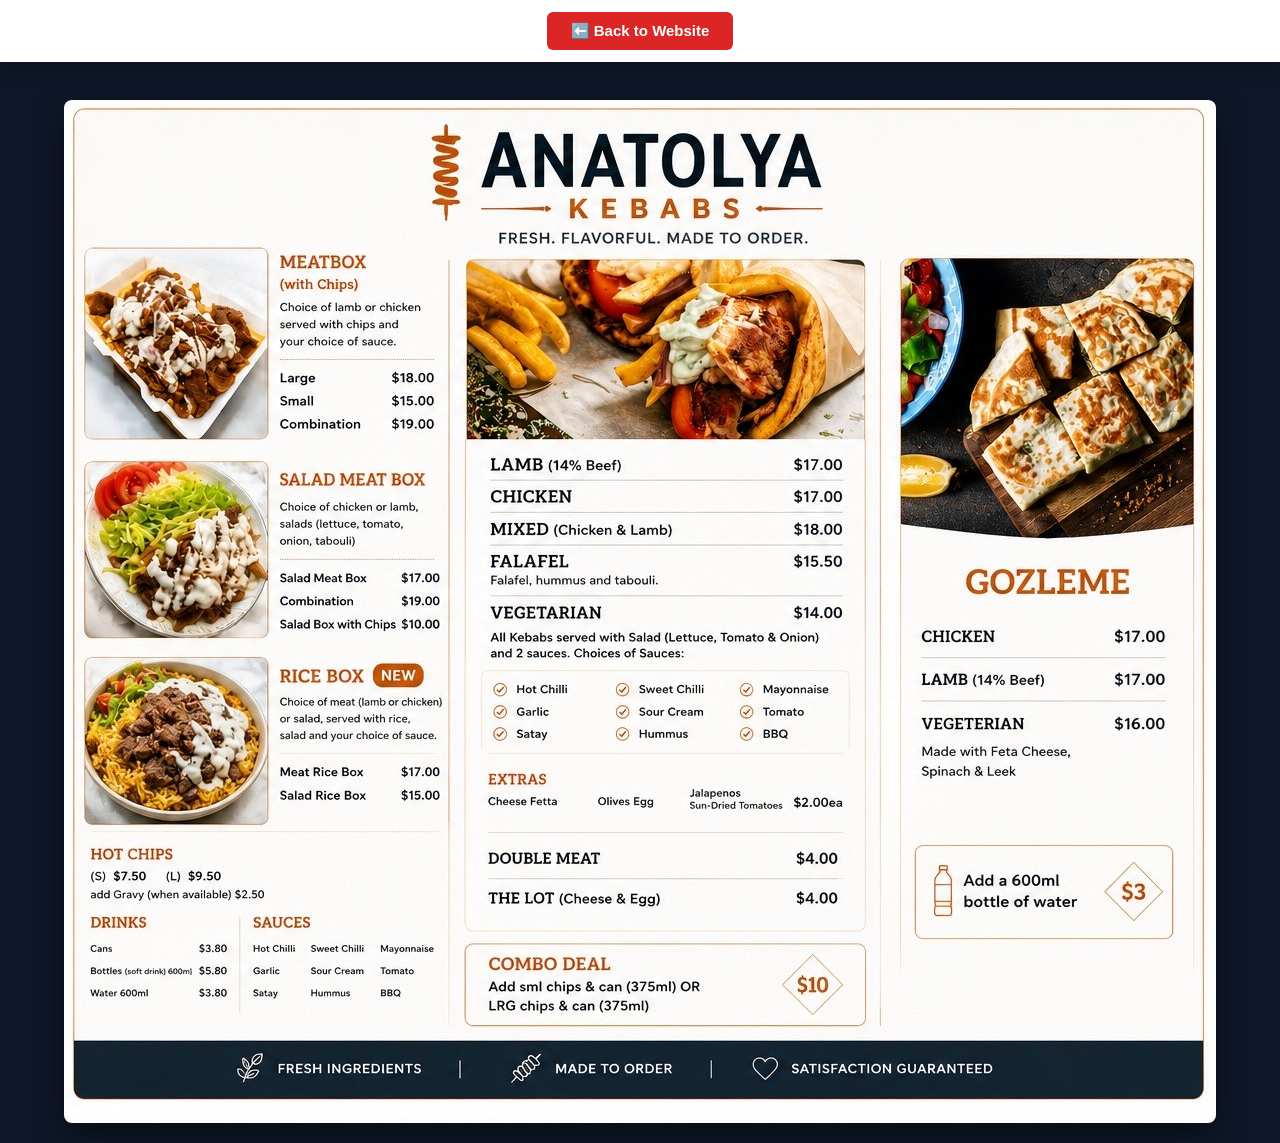
<file: menu.html>
<!DOCTYPE html>
<html lang="en">
<head>
  <meta charset="UTF-8">
  <meta name="viewport" content="width=device-width, initial-scale=1.0">
  <title>Anatolya Kebabs | Menu Flyer</title>
  <style>
    * {
      margin: 0;
      padding: 0;
      box-sizing: border-box;
      font-family: 'Inter', sans-serif;
    }
    body {
      background: #0f172a;
      color: white;
      display: flex;
      flex-direction: column;
      align-items: center;
      min-height: 100vh;
    }
    .top-bar {
      position: fixed;
      top: 0;
      left: 0;
      width: 100%;
      background: #ffffff;
      padding: 12px 20px;
      display: flex;
      justify-content: center;
      box-shadow: 0 4px 20px rgba(0,0,0,0.3);
      z-index: 100;
    }
    .back-btn {
      background: #dc2626;
      color: white;
      text-decoration: none;
      padding: 10px 24px;
      border-radius: 6px;
      font-weight: 700;
      font-size: 15px;
      transition: all 0.2s ease;
    }
    .back-btn:hover {
      background: #b91c1c;
      transform: scale(1.02);
    }
    .flyer-container {
      margin-top: 80px; 
      padding: 20px;
      max-width: 100%;
      display: flex;
      justify-content: center;
    }
    .flyer-img {
      max-width: 100%;
      height: auto;
      border-radius: 8px;
      box-shadow: 0 10px 30px rgba(0,0,0,0.5);
      animation: zoomIn 0.4s cubic-bezier(0.16, 1, 0.3, 1) forwards;
    }
    
    @keyframes zoomIn {
      from { opacity: 0; transform: scale(0.97); }
      to { opacity: 1; transform: scale(1); }
    }

    .desktop-flyer { display: block; }
    .mobile-flyer { display: none; }

    @media (max-width: 768px) {
      .desktop-flyer { display: none; }
      .mobile-flyer { display: block; }
      .top-bar { padding: 10px; }
      .back-btn { width: 100%; text-align: center; }
    }
  </style>
</head>
<body>

  <div class="top-bar">
    <a href="index.html#menu" class="back-btn">⬅️ Back to Website</a>
  </div>

  <div class="flyer-container">
    <img src="images/menu-landscape.jpg" alt="Anatolya Kebabs Menu" class="flyer-img desktop-flyer">
    <img src="images/menu-portrait.jpg" alt="Anatolya Kebabs Menu" class="flyer-img mobile-flyer">
  </div>

</body>
</html>
</file>
